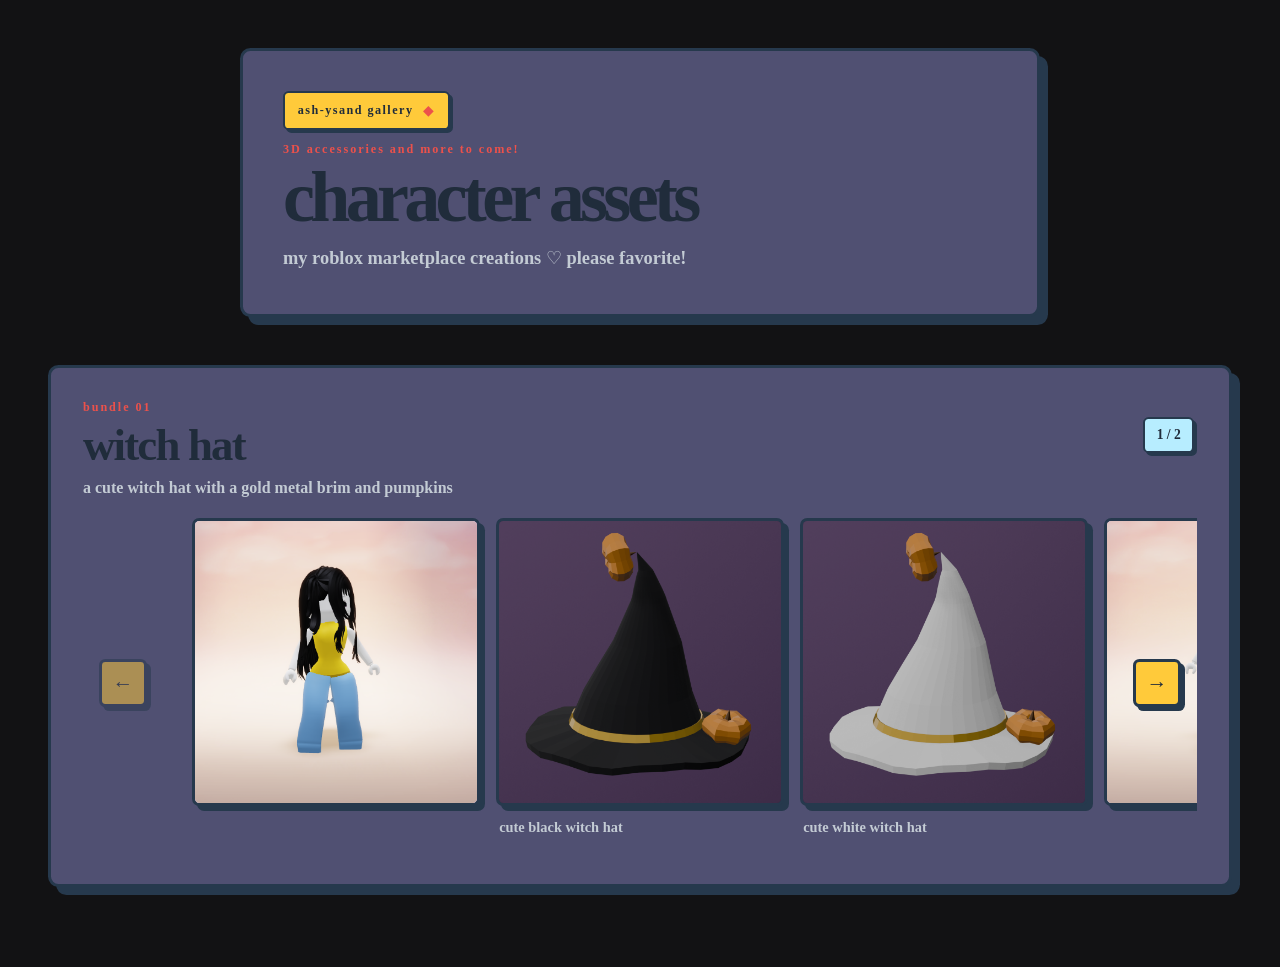
<file: index.html>
<!DOCTYPE html>
<html lang="en">
<head>
	<meta charset="UTF-8">
	<meta name="viewport" content="width=device-width, initial-scale=1.0">
	<meta name="description" content="A gallery of ash-ysand's 3D models in Roblox.">
	<title>ash-ysand gallery</title>
	<link rel="icon" type="image/x-icon" href="./imgs/favicon.png">
	<link rel="stylesheet" href="assets/css/gallery.css">
</head>

<body class="gallery-page">
	<main class="gallery-page-content">
		<header class="gallery-page-hero">
			<p class="gallery-brand">ash-ysand gallery <span>◆</span></p>
			<p class="gallery-eyebrow">3D accessories and more to come!</p>
			<h1>character assets</h1>
			<p class="gallery-page-intro">my roblox marketplace creations ♡ please favorite!</p>
		</header>

		<section class="gallery-bundles">
			<article class="gallery-bundle" data-bundle>
				<header class="gallery-bundle-header">
					<div>
						<p class="gallery-eyebrow">bundle 01</p>
						<h2>witch hat</h2>
						<p class="gallery-bundle-description">a cute witch hat with a gold metal brim and pumpkins</p>
					</div>
					<p class="gallery-bundle-count">1 / 2</p>
				</header>

				<div class="gallery-bundle-carousel">
					<div class="gallery-bundle-controls" role="group">
						<button class="gallery-carousel-button" type="button" data-carousel-step="-1">
							<span>&larr;</span>
						</button>
						<button class="gallery-carousel-button" type="button" data-carousel-step="1">
							<span>&rarr;</span>
						</button>
					</div>
					<div class="gallery-bundle-track" tabindex="0">
						<figure class="gallery-bundle-slide gallery-bundle-slide--placeholder" aria-hidden="true">
							<div class="gallery-artwork-placeholder">
								<img src="./imgs/gallery-placeholder-left.PNG" alt="">
							</div>
						</figure>
						<figure class="gallery-bundle-slide">
							<button class="gallery-artwork-button" type="button"
								data-artwork-title="cute black witch hat"
								data-artwork-description="a cute black witch hat with gold metal brim and pumpkins."
								data-artwork-url="https://www.roblox.com/catalog/86906918995646">
								<img src="./imgs/gallery-art-01.png" alt="low-poly black witch hat with a gold brim and pumpkins" loading="lazy">
								<span class="gallery-zoom-hint">details</span>
							</button>
							<figcaption>cute black witch hat</figcaption>
						</figure>
						<figure class="gallery-bundle-slide">
							<button class="gallery-artwork-button" type="button"
								data-artwork-title="cute white witch hat"
								data-artwork-description="a cute white witch hat with a gold metal brim and pumpkins."
								data-artwork-url="https://www.roblox.com/catalog/124491421753123">
								<img src="./imgs/gallery-art-02.png" alt="low-poly white witch hat with a gold brim and pumpkins" loading="lazy">
								<span class="gallery-zoom-hint">details</span>
							</button>
							<figcaption>cute white witch hat</figcaption>
						</figure>
						<figure class="gallery-bundle-slide gallery-bundle-slide--placeholder" aria-hidden="true">
							<div class="gallery-artwork-placeholder">
								<img src="./imgs/gallery-placeholder-right.PNG" alt="">
							</div>
						</figure>
					</div>
				</div>
			</article>
		</section>
	</main>

	<dialog class="gallery-lightbox">
		<div class="gallery-lightbox-content">
			<button class="lightbox-close" type="button">&times;</button>
			<div class="lightbox-image-area">
				<button class="lightbox-nav lightbox-previous" type="button">&larr;</button>
				<img class="lightbox-image" alt="">
				<button class="lightbox-nav lightbox-next" type="button">&rarr;</button>
			</div>
			<aside class="lightbox-details">
				<p class="gallery-eyebrow">witch hat</p>
				<h2 id="lightbox-title"></h2>
				<p class="lightbox-description"></p>
				<a class="lightbox-tryon" target="_blank" rel="noopener noreferrer">try it on in roblox</a>
				<p class="lightbox-counter"></p>
			</aside>
		</div>
	</dialog>

	<script src="assets/js/gallery.js" defer></script>
</body>
</html>
</file>
<file: assets/css/gallery.css>
:root {
	color-scheme: light;
	font-family: "Comic Sans MS", "Chalkboard", "Arial Rounded MT Bold", "Trebuchet MS", cursive;
	font-synthesis: none;
	text-rendering: optimizeLegibility;
	-webkit-font-smoothing: antialiased;
	-moz-osx-font-smoothing: grayscale;
	background: #c3cad8;
	color: #202c3b;
}

*,
*::before,
*::after {
	box-sizing: border-box;
}

html {
	min-width: 320px;
	scroll-behavior: smooth;
}

body {
	min-width: 320px;
	min-height: 100vh;
	margin: 0;
	background: #121214;
	color: #202c3b;
}

button {
	font: inherit;
}

.gallery-page-content {
	width: min(100% - 2rem, 74rem);
	margin: 0 auto;
	padding: clamp(1rem, 4vw, 3rem) 0 5rem;
}

.gallery-page-hero {
	position: relative;
	max-width: 50rem;
	margin: 0 auto 3rem;
	padding: clamp(1rem, 3.5vw, 2.5rem);
	overflow: hidden;
	border: 3px solid #26394d;
	border-radius: 0.65rem;
	background: #505072;
	box-shadow: 8px 8px 0 #26394d;
}

.gallery-brand,
.gallery-eyebrow,
.gallery-tryon,
.gallery-page-hero h1,
.gallery-page-intro {
	position: relative;
	z-index: 1;
}

.gallery-brand {
	display: inline-flex;
	align-items: center;
	gap: 0.6rem;
	margin: 0 0 0.75rem;
	padding: 0.55rem 0.8rem;
	border: 2px solid #26394d;
	border-radius: 0.35rem;
	background: #ffca3a;
	box-shadow: 3px 3px 0 #26394d;
	color: #202c3b;
	font-size: 0.76rem;
	font-weight: 900;
	letter-spacing: 0.12em;
}

.gallery-brand span {
	color: #ec514b;
	font-size: 0.9rem;
}

.gallery-eyebrow,
.gallery-tryon {
	margin: 0 0 0.65rem;
	color: #ec514b;
	font-size: 0.76rem;
	font-weight: 900;
	letter-spacing: 0.16em;
}

.gallery-page-hero h1 {
	max-width: 12ch;
	margin: 0;
	color: #202c3b;
	font-size: clamp(2.25rem, 6vw, 4.5rem);
	font-weight: 900;
	letter-spacing: -0.065em;
	line-height: 0.98;
}

.gallery-page-hero .gallery-eyebrow {
	margin-bottom: 0.35rem;
}

.gallery-page-intro {
	max-width: 40rem;
	margin: 0.65rem 0 0;
	color: #c3cbd4;
	font-size: clamp(1rem, 2vw, 1.15rem);
	font-weight: 600;
	line-height: 1.7;
}

.gallery-bundles {
	display: grid;
	gap: 2rem;
}

.gallery-bundle {
	position: relative;
	padding: clamp(1rem, 3.4vw, 2rem);
	overflow: hidden;
	border: 3px solid #26394d;
	border-radius: 0.65rem;
	background: #505072;
	box-shadow: 8px 8px 0 #26394d;
}

.gallery-bundle-header {
	display: flex;
	align-items: flex-end;
	justify-content: space-between;
	gap: 1rem;
	margin-bottom: 0.75rem;
}

.gallery-bundle-header .gallery-eyebrow {
	margin-bottom: 0.2rem;
}

.gallery-bundle-header h2 {
	margin: 0;
	color: #202c3b;
	font-size: clamp(1.8rem, 5vw, 2.8rem);
	font-weight: 900;
	letter-spacing: -0.04em;
}

.gallery-bundle-description {
	max-width: 42rem;
	margin: 0.3rem 0 0;
	color: #c3cbd4;
	font-weight: 600;
	line-height: 1.65;
}

.gallery-bundle-count {
	position: absolute;
	top: calc(clamp(1rem, 3.4vw, 2rem) + 3px);
	right: calc(clamp(1rem, 3.4vw, 2rem) + 3px);
	padding: 0.5rem 0.7rem;
	border: 2px solid #26394d;
	border-radius: 0.35rem;
	background: #b7edff;
	box-shadow: 3px 3px 0 #26394d;
	color: #202c3b;
	font-size: 0.85rem;
	font-variant-numeric: tabular-nums;
	font-weight: 900;
}

.gallery-bundle-carousel {
	position: relative;
}

.gallery-artwork-placeholder {
	overflow: hidden;
	aspect-ratio: 1;
	border: 3px solid #26394d;
	border-radius: 0.45rem;
	background: #d8c3ff;
	box-shadow: 5px 5px 0 #26394d;
}

.gallery-artwork-placeholder img {
	display: block;
	width: 100%;
	height: 100%;
	object-fit: cover;
	object-position: center;
}

.gallery-bundle-track {
	display: grid;
	width: 100%;
	grid-auto-columns: min(18rem, 70vw);
	grid-auto-flow: column;
	gap: 1rem;
	overflow-x: auto;
	padding: 0.25rem max(0px, calc((100% - min(18rem, 70vw)) / 2)) 1rem;
	overscroll-behavior-inline: contain;
	scroll-snap-type: inline mandatory;
	scrollbar-width: none;
}

.gallery-bundle-track::-webkit-scrollbar {
	display: none;
}

.gallery-bundle-slide {
	min-width: 0;
	margin: 0;
	scroll-snap-align: center;
}

.gallery-bundle-slide--placeholder {
	pointer-events: none;
}

.gallery-artwork-button {
	position: relative;
	display: grid;
	width: 100%;
	max-height: none;
	aspect-ratio: 1 / 1;
	overflow: hidden;
	place-items: center;
	margin: 0;
	padding: 0;
	border: 3px solid #26394d;
	border-radius: 0.45rem;
	background: #302743;
	box-shadow: 5px 5px 0 #26394d;
	cursor: zoom-in;
}

.gallery-artwork-button img {
	display: block;
	width: 100%;
	height: 100%;
	object-fit: contain;
	object-position: center;
	transition: transform 350ms ease;
}

.gallery-artwork-button:hover img,
.gallery-artwork-button:focus-visible img {
	transform: scale(1.035);
}

.gallery-artwork-button:focus-visible,
.gallery-bundle-track:focus-visible,
.gallery-carousel-button:focus-visible,
.lightbox-close:focus-visible,
.lightbox-nav:focus-visible {
	outline: 4px solid #ffca3a;
	outline-offset: 4px;
}

.gallery-zoom-hint {
	position: absolute;
	right: 1rem;
	bottom: 1rem;
	padding: 0.55rem 0.85rem;
	border: 2px solid #26394d;
	border-radius: 0.35rem;
	background: #ffca3a;
	box-shadow: 3px 3px 0 #26394d;
	color: #202c3b;
	font-size: 0.8rem;
	font-weight: 900;
	opacity: 0;
	transform: translateY(0.25rem);
	transition: opacity 180ms ease, transform 180ms ease;
}

.gallery-artwork-button:hover .gallery-zoom-hint,
.gallery-artwork-button:focus-visible .gallery-zoom-hint {
	opacity: 1;
	transform: translateY(0);
}

.gallery-bundle-slide figcaption {
	padding: 0.8rem 0.2rem 0;
	color: #c3cbd4;
	font-size: 0.9rem;
	font-weight: 800;
}

.gallery-bundle-controls {
	display: none;
}

.gallery-bundle.is-enhanced .gallery-bundle-controls {
	display: contents;
}

.gallery-bundle.is-enhanced .gallery-carousel-button {
	position: absolute;
	top: 50%;
	z-index: 1;
	display: grid;
	width: 3rem;
	height: 3rem;
	max-height: none;
	place-items: center;
	margin: 0;
	padding: 0;
	border: 3px solid #26394d;
	border-radius: 0.4rem;
	background: #ffca3a;
	box-shadow: 4px 4px 0 #26394d;
	color: #202c3b;
	font-size: 1.3rem;
	font-weight: 900;
	cursor: pointer;
	transform: translateY(-50%);
	transition: background-color 140ms ease, box-shadow 140ms ease, transform 140ms ease;
}

.gallery-carousel-button[data-carousel-step="-1"] {
	left: 1rem;
}

.gallery-carousel-button[data-carousel-step="1"] {
	right: 1rem;
}

.gallery-carousel-button:hover:not(:disabled) {
	background: #77d6ff;
	box-shadow: 2px 2px 0 #26394d;
	transform: translate(2px, calc(-50% + 2px));
}

.gallery-carousel-button:disabled {
	cursor: not-allowed;
	opacity: 0.52;
}

.gallery-bundle-hint {
	margin: 0.9rem 0 0;
	color: #66788a;
	font-size: 0.88rem;
	font-weight: 600;
}

.gallery-lightbox {
	width: min(96vw, 84rem);
	max-width: none;
	max-height: 92vh;
	padding: 0;
	overflow: visible;
	border: 3px solid #ffca3a;
	border-radius: 0.6rem;
	background: #17202b;
	color: #f9fafb;
	box-shadow: 8px 8px 0 rgba(0, 0, 0, 0.55);
	opacity: 0;
	transform: translateY(0.75rem) scale(0.98);
	transition: opacity 140ms ease, transform 140ms ease, display 140ms allow-discrete, overlay 140ms allow-discrete;
}

.gallery-lightbox[open] {
	opacity: 1;
	transform: translateY(0) scale(1);
}

@starting-style {
	.gallery-lightbox[open] {
		opacity: 0;
		transform: translateY(0.75rem) scale(0.98);
	}
}

.gallery-lightbox::backdrop {
	background: rgba(8, 12, 18, 0.9);
	-webkit-backdrop-filter: blur(5px);
	backdrop-filter: blur(5px);
	transition: opacity 140ms ease;
}

.gallery-lightbox[open]::backdrop {
	opacity: 1;
}

@starting-style {
	.gallery-lightbox[open]::backdrop {
		opacity: 0;
	}
}

.gallery-lightbox-content {
	position: relative;
	display: grid;
	grid-template-columns: minmax(0, 1.7fr) minmax(17rem, 0.8fr);
	min-height: min(70vh, 42rem);
	max-height: 92vh;
}

.lightbox-close {
	position: absolute;
	top: 0.8rem;
	right: 0.8rem;
	z-index: 2;
	display: grid;
	width: 2.8rem;
	height: 2.8rem;
	max-height: none;
	place-items: center;
	margin: 0;
	padding: 0;
	border: 3px solid #17202b;
	border-radius: 0.4rem;
	background: #ffca3a;
	box-shadow: 3px 3px 0 #05080c;
	color: #17202b;
	font-size: 1.7rem;
	font-weight: 900;
	line-height: 1;
	cursor: pointer;
}

.lightbox-image-area {
	position: relative;
	display: grid;
	min-width: 0;
	min-height: 20rem;
	place-items: center;
	padding: 2rem;
	border-radius: 0.4rem 0 0 0.4rem;
	background: #090d12;
}

.lightbox-image {
	display: block;
	width: 100%;
	height: min(82vh, 48rem);
	object-fit: contain;
}

.lightbox-details {
	align-self: center;
	padding: clamp(1.5rem, 4vw, 3rem);
}

.gallery-lightbox.has-scroll-reveal .lightbox-details {
	opacity: 0;
	transform: translateY(1rem);
	transition: opacity 350ms ease, transform 350ms ease;
}

.gallery-lightbox.has-scroll-reveal .lightbox-details.is-visible {
	opacity: 1;
	transform: translateY(0);
}

.lightbox-details .gallery-eyebrow {
	color: #ffca3a;
}

.lightbox-details h2 {
	max-width: 16rem;
	margin: 0;
	color: #fff;
	font-size: clamp(1.7rem, 4vw, 2.5rem);
	font-weight: 900;
	line-height: 1.12;
}

.lightbox-description {
	margin: 1rem 0 0;
	color: #d0d8e0;
	font-size: 1rem;
	line-height: 1.75;
}

.lightbox-tryon {
	display: inline-block;
	margin: 1rem 0 0;
	color: #ffca3a;
	font-size: 0.95rem;
	font-weight: 900;
	text-decoration: underline;
	text-underline-offset: 0.2em;
}

.lightbox-counter {
	display: block;
	width: fit-content;
	margin: 1rem 0 0;
	padding: 0.45rem 0.7rem;
	border: 2px solid #ffca3a;
	border-radius: 0.35rem;
	color: #ffca3a;
	font-size: 0.9rem;
	font-variant-numeric: tabular-nums;
	font-weight: 900;
}

.lightbox-help {
	margin: 2rem 0 0;
	color: #9eabb8;
	font-size: 0.82rem;
	line-height: 1.6;
}

.lightbox-nav {
	position: absolute;
	top: 50%;
	z-index: 1;
	display: grid;
	width: 2.8rem;
	height: 2.8rem;
	max-height: none;
	place-items: center;
	margin: 0;
	padding: 0;
	border: 3px solid #17202b;
	border-radius: 0.4rem;
	background: #ffca3a;
	box-shadow: 3px 3px 0 #05080c;
	color: #17202b;
	font-size: 1.2rem;
	font-weight: 900;
	cursor: pointer;
	transform: translateY(-50%);
}

.lightbox-previous {
	left: 0.8rem;
}

.lightbox-next {
	right: 0.8rem;
}

@media (max-width: 700px) {
	.gallery-page-content {
		padding-top: 1rem;
	}

	.gallery-page-hero {
		margin-bottom: 2rem;
	}

	.gallery-brand {
		margin-bottom: 0.75rem;
	}

	.gallery-bundle-header {
		align-items: flex-start;
	}

	.gallery-bundle-track {
		width: 100%;
		grid-auto-columns: min(18rem, 70vw);
		padding-inline: max(0px, calc((100% - min(18rem, 70vw)) / 2));
	}

	.gallery-lightbox {
		width: min(96vw, 38rem);
		max-height: 94vh;
		overflow-y: auto;
	}

	.gallery-lightbox-content {
		grid-template-columns: 1fr;
		max-height: none;
	}

	.lightbox-image-area {
		min-height: 0;
		padding: 1rem;
		border-radius: 0.4rem 0.4rem 0 0;
	}

	.lightbox-image {
		height: min(58vh, 34rem);
	}

	.lightbox-details {
		padding: 1.25rem 1.5rem 1.5rem;
	}

	.lightbox-details h2 {
		max-width: none;
	}

	.lightbox-help {
		margin-top: 1rem;
	}

	.gallery-carousel-button[data-carousel-step="-1"] {
		left: 0.7rem;
	}

	.gallery-carousel-button[data-carousel-step="1"] {
		right: 0.7rem;
	}
}

@media (prefers-reduced-motion: reduce) {
	html {
		scroll-behavior: auto;
	}

	.gallery-lightbox,
	.gallery-lightbox::backdrop {
		transition: none;
	}

	.gallery-artwork-button img,
	.gallery-zoom-hint,
	.gallery-carousel-button,
	.gallery-lightbox.has-scroll-reveal .lightbox-details {
		transition: none;
	}

	.gallery-artwork-button:hover img,
	.gallery-artwork-button:focus-visible img {
		transform: none;
	}

	.gallery-lightbox.has-scroll-reveal .lightbox-details {
		opacity: 1;
		transform: none;
	}
}
</file>
